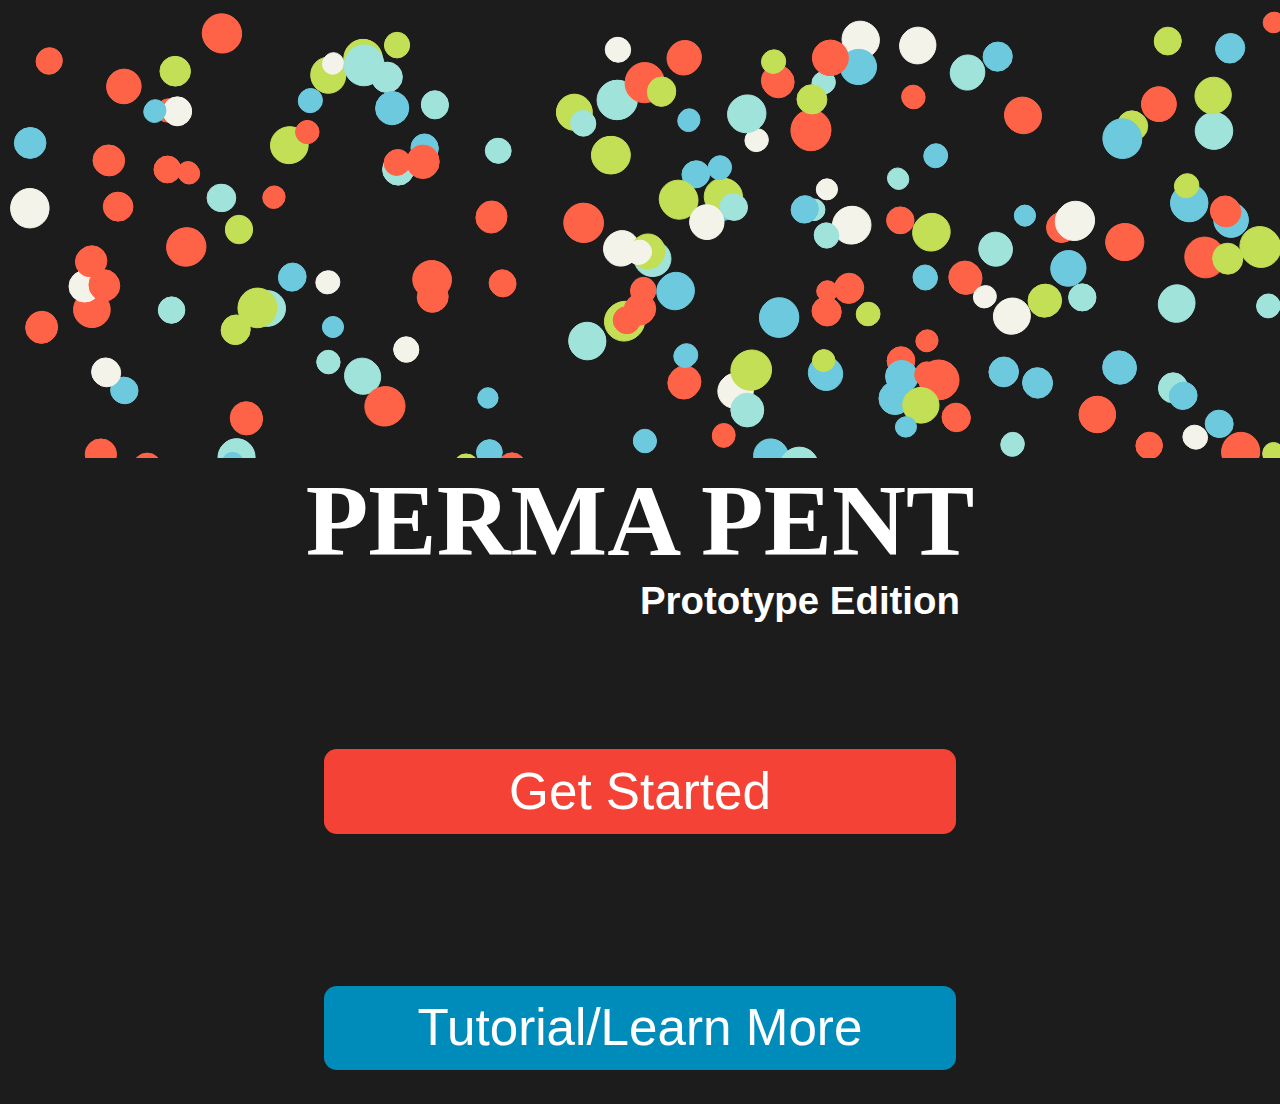
<file: PermaPent/index.html>
<!DOCTYPE html>
<html>
<head>
  <title> Perma Pent </title>
  <link rel = "stylesheet" type = "text/css" href = "style.css">
</head>
  <body name = "body">
    <canvas name = "canvas"> </canvas>
    <h1 name = "h1"> Perma Pent </h1>
    <h2 name = "h2"> Prototype Edition </h2>

  <div id = "container">
    <a href = "game.html">
      <button class = "button button1"> Get Started </button>
    </a>
      <button class = "button button2"> Tutorial/Learn More </button>
  </div>

  <!-- Scripts -->
    <script src="js/Script.js"></script>
  </body>
</html>
</file>
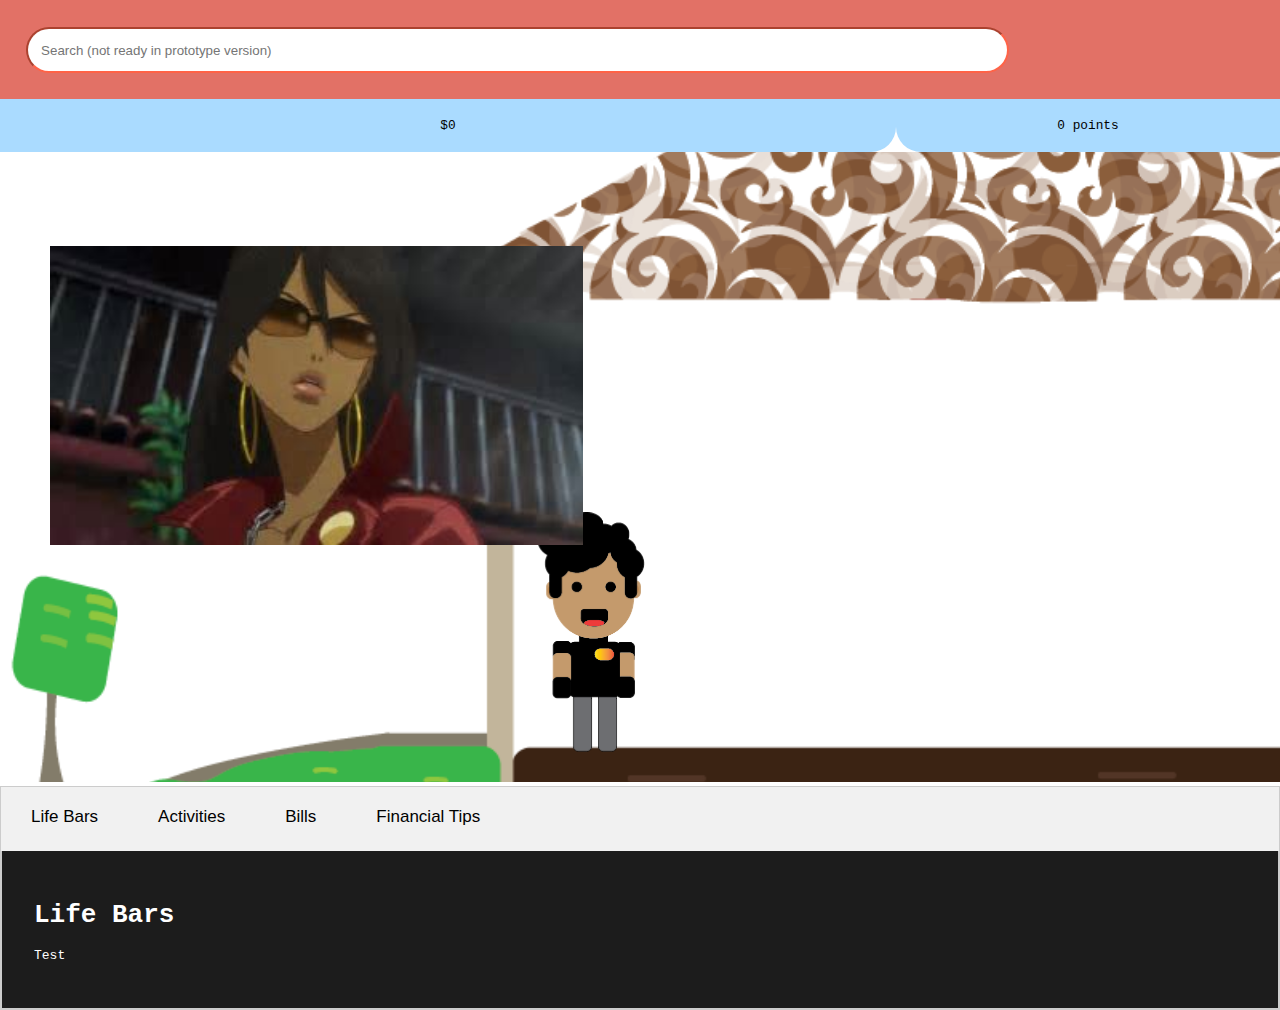
<file: PermaPent/game.html>
<!DOCTYPE html>
<html>
  <head>
    <title> Perma Pent Game </title>
    <link rel = "stylesheet" type = "text/css" href = "gameStyle.css">
  </head>
  <body>

<!-- Search Bar -->
    <div name = "topBar">
      <h1 class="toph1">
      <input class = "search" type= "search"
      placeholder= "Search (not ready in prototype version)">
      </h1>
    </div>

<!--2 buttons on top [money and points] -->
    <button class = "topbutton moneyButton"> $0 </button>
    <button class = "topbutton pointButton"> 0 points </button>

<!-- Game view -->
    <div class = "container">
      <canvas id = "canvas"></canvas>
    </div>

<!-- Scrollable Life Tasks Tabs -->
<div class="tab">
  <div class = "tablinks">
  <button class="life" id= "defaultOpen" onclick="openTab(event, 'Life Bars')">Life Bars </button>
  <button class="activities" onclick="openTab(event, 'Activities')">Activities </button>
  <button class="bills" onclick="openTab(event, 'Bills')"> Bills </button>
  <button class="tips" onclick="openTab(event, 'Financial Tips')"> Financial Tips </button>
  </div
</div>

<div id="Life Bars" class="tabcontent">
  <h1>Life Bars</h1>
  <p>Test</p>
</div>

<div id="Activities" class="tabcontent">
  <h1>Activities</h1>
  <p>Test</p>
</div>

<div id="Bills" class="tabcontent">
  <h1>Bills</h1>
  <p>Test.</p>
</div>

<div id="Financial Tips" class="tabcontent">
  <h1>Financial Tips</h1>
  <p>Test.</p>
</div>

<!-- Custom Scripts and Libraries-->

<script
  src="https://code.jquery.com/jquery-3.3.1.min.js"
  integrity="sha256-FgpCb/KJQlLNfOu91ta32o/NMZxltwRo8QtmkMRdAu8="
  crossorigin="anonymous"></script>

<script src="js/jcanvas.min.js"></script>

<script src="js/tabScript.js"></script>
<script src="gameScript.js"></script>

  </body>
</html>
</file>
<file: PermaPent/style.css>
body {
    background-color:#1c1c1c;
}

h1 {
  text-align: center;
  text-transform: uppercase;
  font-size: 8vw;
  font-family: fantasy;
  color: white;
  margin: 0;
  padding: 0;
}
h2 {
  font-size: 3vw;
  text-indent: 50%;
  font-family:sans-serif;
  color: white;
  margin: 0;
  padding: 0;
}
#container {
  text-align: center;
}
.button{
  width: auto;
  background-color: #f44336;
  color: white;
  border: none;
  padding: 1vw;
  text-align: center;
  display: inline-block;
  font-size: 4vw;
  border-radius: 1vw;
  width: 50%;
  cursor: pointer;
}
.button1{
  margin: 10%;
}
.button2{
  background-color: #008CBA;
  margin: 2%;

}
</file>
<file: PermaPent/gameStyle.css>
body{
  margin: 0;
  font-family: fantasy monospace;
}
.toph1{
  padding: 2%;
  border: 0;
  background-color: #e27166;
  margin: 0;
}

.search{
  padding: 1.1%;
  border-color: #ff6347;
  border-radius: 25px;
  width: 80%;
}

.topbutton {
  padding: 1.5%;
  margin: 0;
  background-color: #aadbff;
  font-size: 1vw;
  width: 30%;
  font-family: monospace;
  border:0;

}

.moneyButton{
  width: 70%;
  border-bottom-right-radius: 25px;

}

.pointButton {
  float: right;
  border-bottom-left-radius: 25px;
}

.container {
  overflow-x: scroll;
  overflow-y: hidden;
  white-space: nowrap;
}

#canvas{
  display: inline-block;
}


/* Style the tab */
.tab {
    overflow: hidden;
    border: 1px solid #ccc;
    background-color: #f1f1f1;
}

/* Style the buttons inside the tab */
.tab button {
    background-color: inherit;
    float: left;
    border: none;
    outline: none;
    cursor: pointer;
    padding: 20px 30px;
    transition: 0.3s;
    font-size: 17px;
}

/* Change background color of buttons on hover */
.tab button:hover {
    background-color: #ddd;
}


/* Style the tab content */
.tabcontent {
    background-color:#1c1c1c;
    margin-top: 5%;
    padding: 32px 32px;
    border: 1px solid #ccc;
    border-top: none;
    color: white;
    font-family: monospace;
}
</file>
